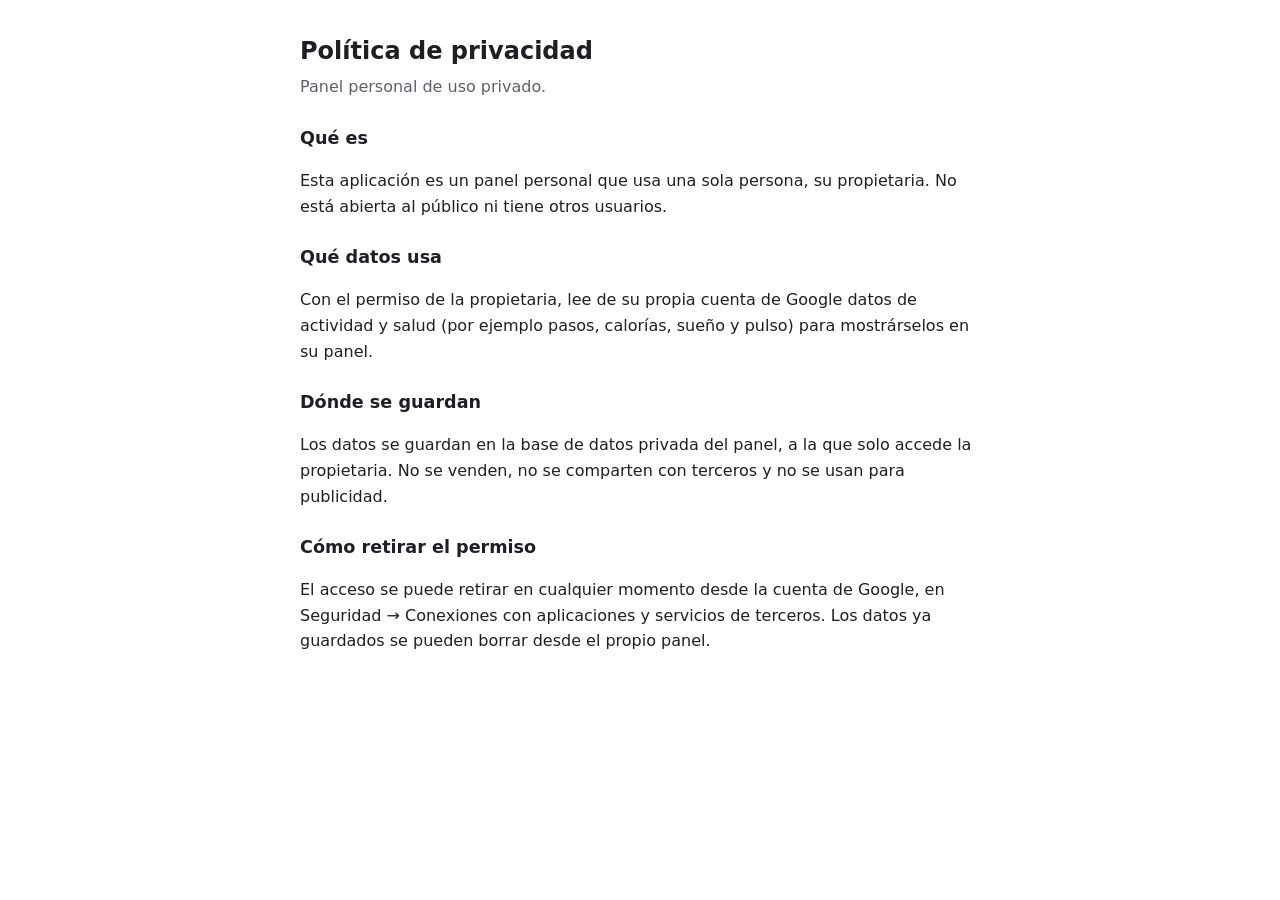
<file: privacidad.html>
<!doctype html>
<html lang="es">
<head>
<meta charset="utf-8">
<meta name="viewport" content="width=device-width, initial-scale=1">
<title>Privacidad · Panel</title>
<style>
  :root { --bg:#ffffff; --fg:#1d1f23; --muted:#5b6070; }
  @media (prefers-color-scheme: dark) { :root { --bg:#0c0d0f; --fg:#e8e9ec; --muted:#9aa0ad; } }
  body { margin:0; background:var(--bg); color:var(--fg); font:16px/1.6 system-ui, sans-serif; }
  main { max-width:680px; margin:0 auto; padding:32px 16px; }
  h1 { font-size:1.5rem; margin:0 0 4px; }
  p.sub { color:var(--muted); margin:0 0 24px; }
  h2 { font-size:1.1rem; margin:24px 0 4px; }
</style>
</head>
<body>
<main>
  <h1>Política de privacidad</h1>
  <p class="sub">Panel personal de uso privado.</p>

  <h2>Qué es</h2>
  <p>Esta aplicación es un panel personal que usa una sola persona, su propietaria. No está abierta al público ni tiene otros usuarios.</p>

  <h2>Qué datos usa</h2>
  <p>Con el permiso de la propietaria, lee de su propia cuenta de Google datos de actividad y salud (por ejemplo pasos, calorías, sueño y pulso) para mostrárselos en su panel.</p>

  <h2>Dónde se guardan</h2>
  <p>Los datos se guardan en la base de datos privada del panel, a la que solo accede la propietaria. No se venden, no se comparten con terceros y no se usan para publicidad.</p>

  <h2>Cómo retirar el permiso</h2>
  <p>El acceso se puede retirar en cualquier momento desde la cuenta de Google, en Seguridad → Conexiones con aplicaciones y servicios de terceros. Los datos ya guardados se pueden borrar desde el propio panel.</p>
</main>
</body>
</html>
</file>
